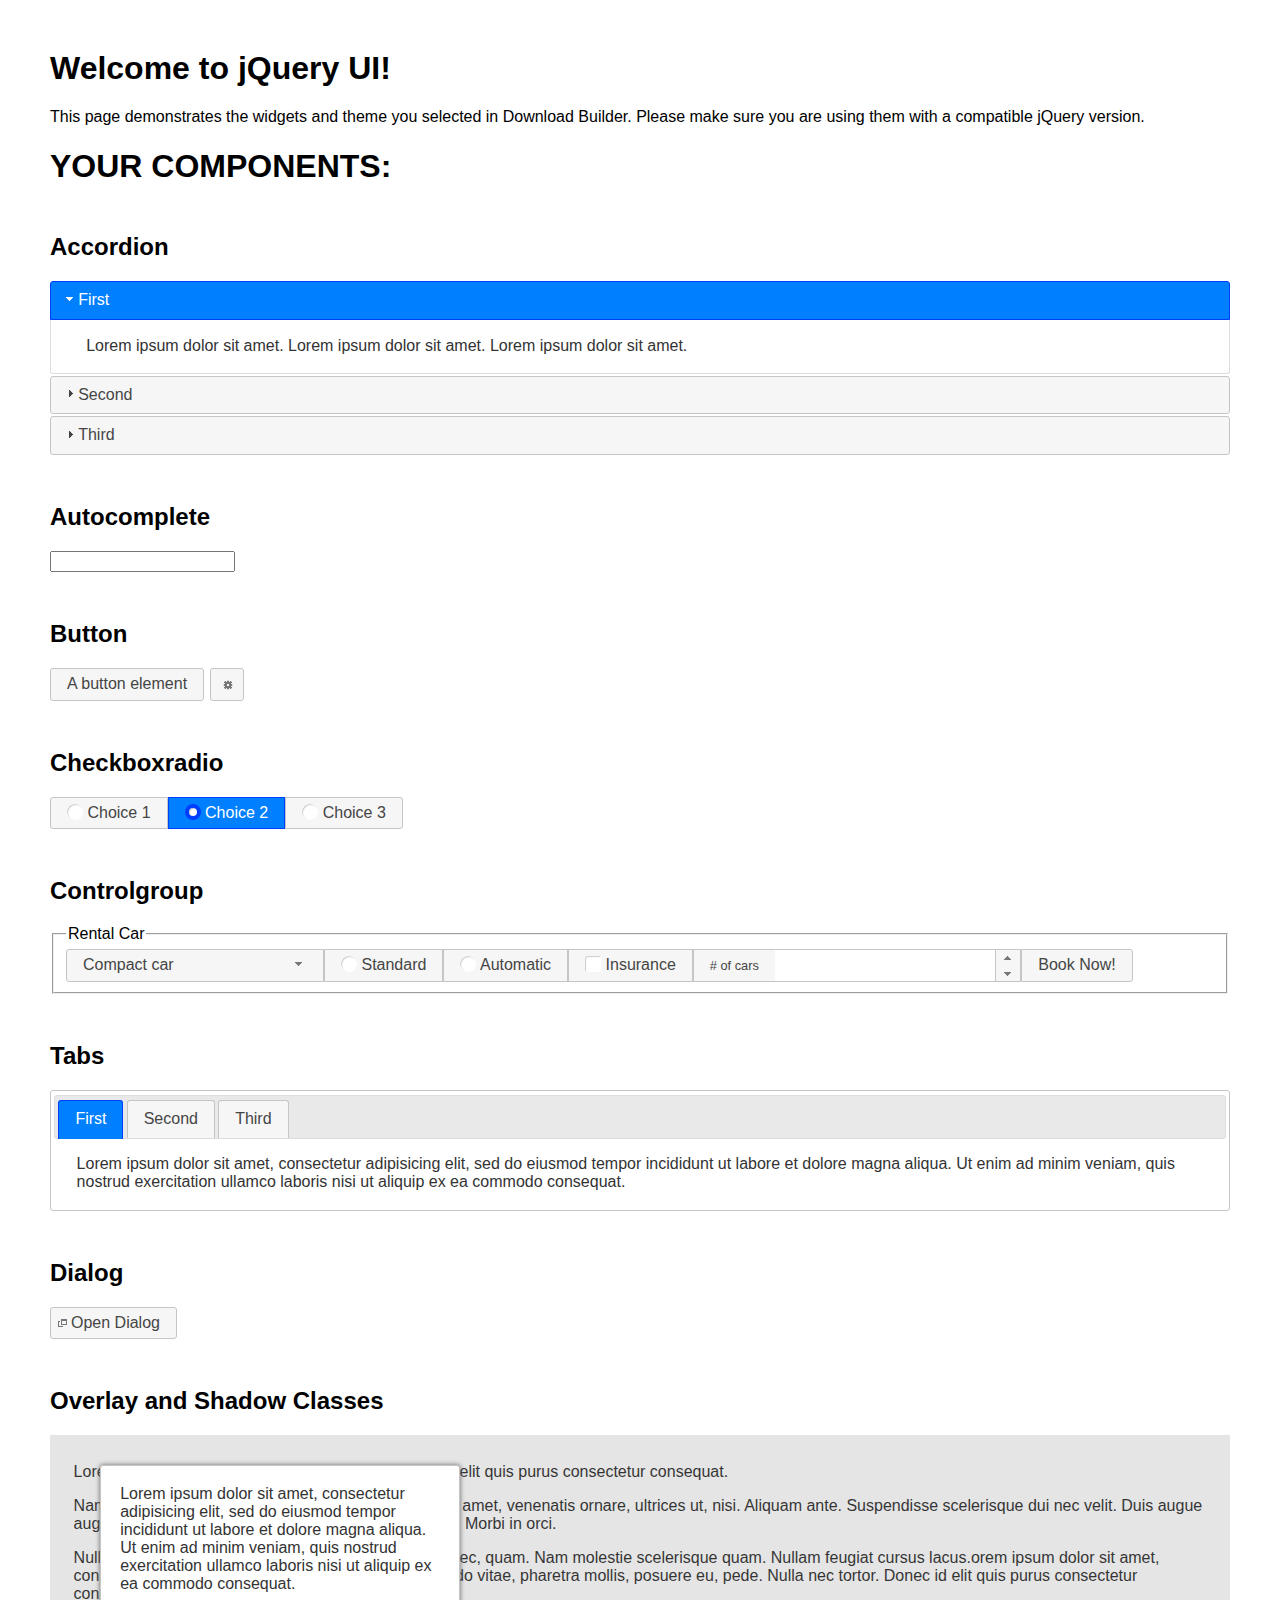
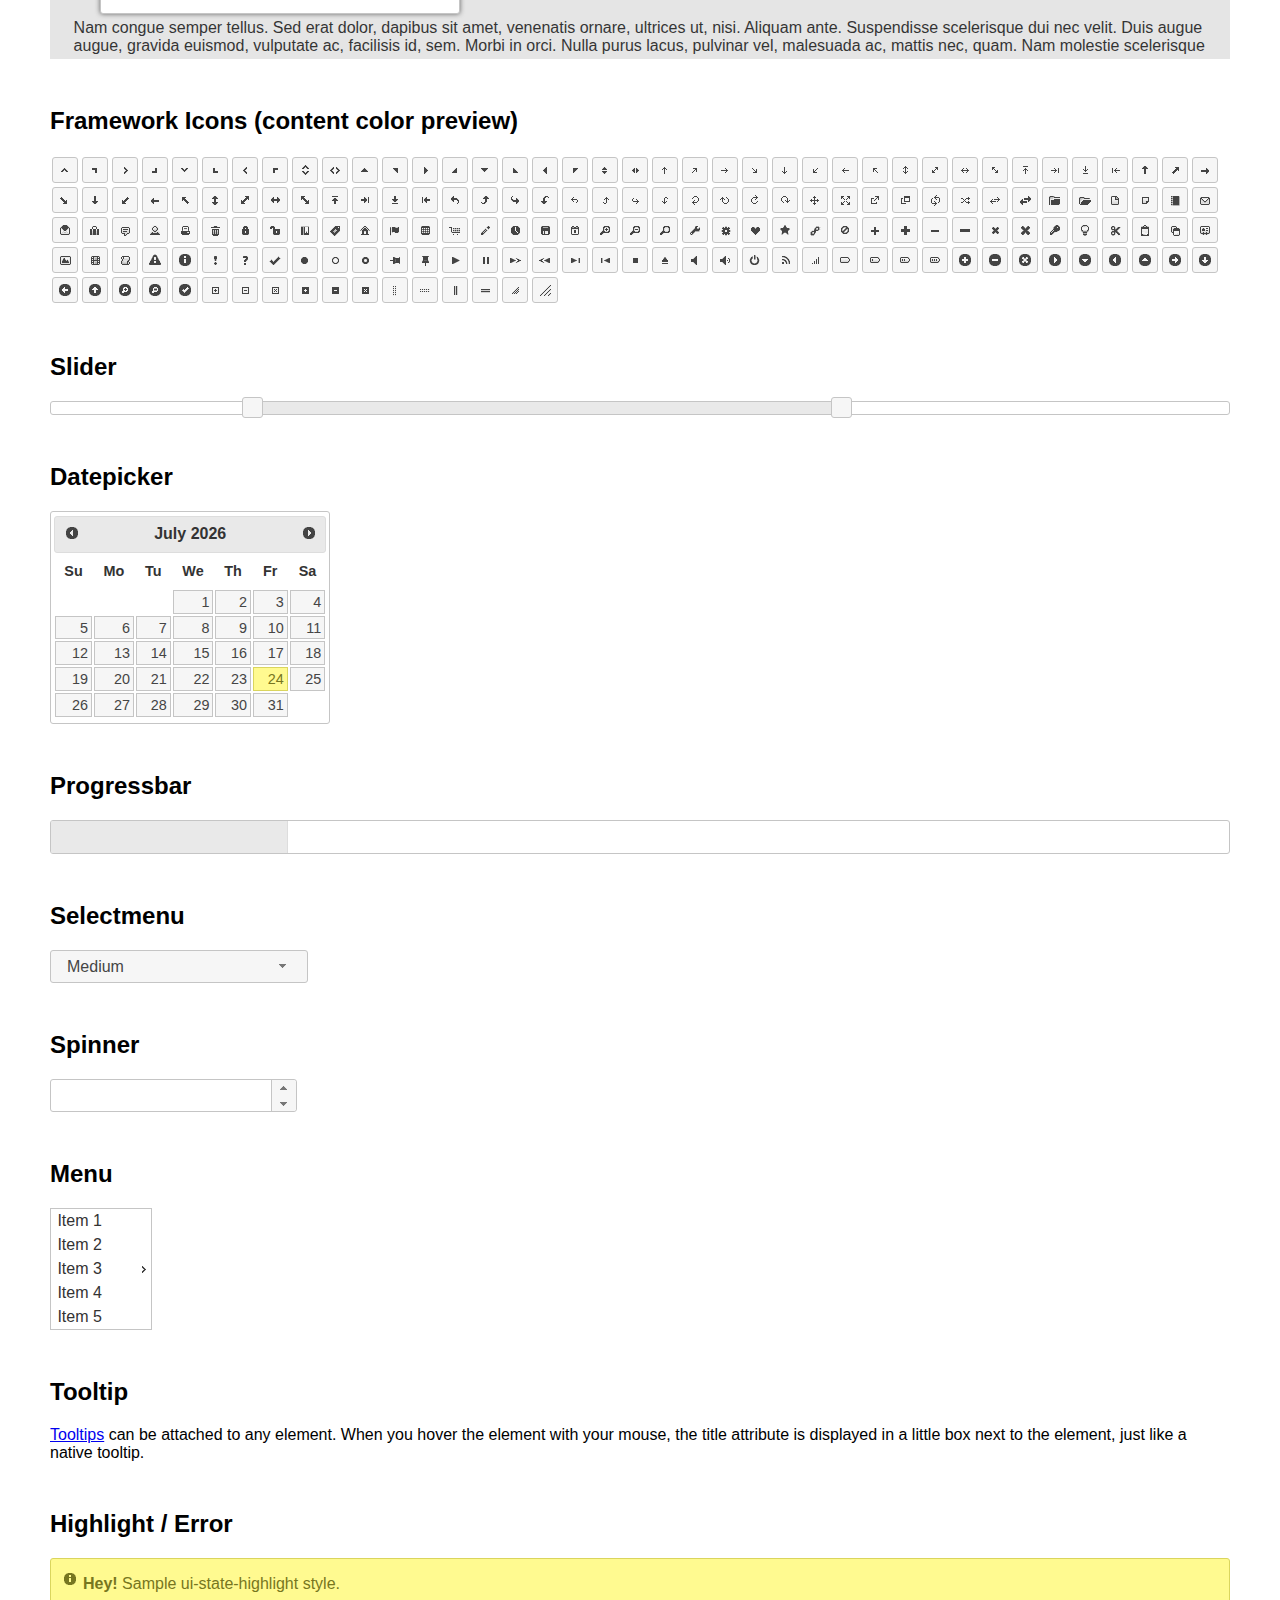
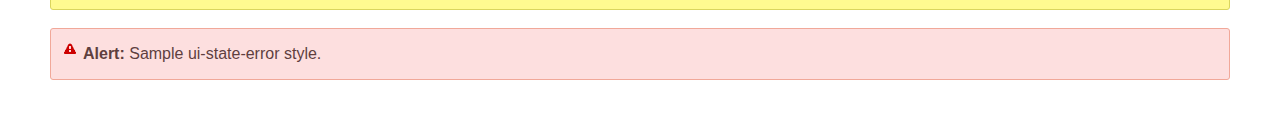
<file: TwitterApiWebProject/TwitterApiWebProject/static/scripts/jquery-ui-1.12.1.custom/index.html>
<!doctype html>
<html lang="us">
<head>
	<meta charset="utf-8">
	<title>jQuery UI Example Page</title>
	<link href="jquery-ui.css" rel="stylesheet">
	<style>
	body{
		font-family: "Trebuchet MS", sans-serif;
		margin: 50px;
	}
	.demoHeaders {
		margin-top: 2em;
	}
	#dialog-link {
		padding: .4em 1em .4em 20px;
		text-decoration: none;
		position: relative;
	}
	#dialog-link span.ui-icon {
		margin: 0 5px 0 0;
		position: absolute;
		left: .2em;
		top: 50%;
		margin-top: -8px;
	}
	#icons {
		margin: 0;
		padding: 0;
	}
	#icons li {
		margin: 2px;
		position: relative;
		padding: 4px 0;
		cursor: pointer;
		float: left;
		list-style: none;
	}
	#icons span.ui-icon {
		float: left;
		margin: 0 4px;
	}
	.fakewindowcontain .ui-widget-overlay {
		position: absolute;
	}
	select {
		width: 200px;
	}
	</style>
</head>
<body>

<h1>Welcome to jQuery UI!</h1>

<div class="ui-widget">
	<p>This page demonstrates the widgets and theme you selected in Download Builder. Please make sure you are using them with a compatible jQuery version.</p>
</div>

<h1>YOUR COMPONENTS:</h1>


<!-- Accordion -->
<h2 class="demoHeaders">Accordion</h2>
<div id="accordion">
	<h3>First</h3>
	<div>Lorem ipsum dolor sit amet. Lorem ipsum dolor sit amet. Lorem ipsum dolor sit amet.</div>
	<h3>Second</h3>
	<div>Phasellus mattis tincidunt nibh.</div>
	<h3>Third</h3>
	<div>Nam dui erat, auctor a, dignissim quis.</div>
</div>



<!-- Autocomplete -->
<h2 class="demoHeaders">Autocomplete</h2>
<div>
	<input id="autocomplete" title="type &quot;a&quot;">
</div>



<!-- Button -->
<h2 class="demoHeaders">Button</h2>
<button id="button">A button element</button>
<button id="button-icon">An icon-only button</button>



<!-- Checkboxradio -->
<h2 class="demoHeaders">Checkboxradio</h2>
<form style="margin-top: 1em;">
	<div id="radioset">
		<input type="radio" id="radio1" name="radio"><label for="radio1">Choice 1</label>
		<input type="radio" id="radio2" name="radio" checked="checked"><label for="radio2">Choice 2</label>
		<input type="radio" id="radio3" name="radio"><label for="radio3">Choice 3</label>
	</div>
</form>



<!-- Controlgroup -->
<h2 class="demoHeaders">Controlgroup</h2>
<fieldset>
	<legend>Rental Car</legend>
	<div id="controlgroup">
		<select id="car-type">
			<option>Compact car</option>
			<option>Midsize car</option>
			<option>Full size car</option>
			<option>SUV</option>
			<option>Luxury</option>
			<option>Truck</option>
			<option>Van</option>
		</select>
		<label for="transmission-standard">Standard</label>
		<input type="radio" name="transmission" id="transmission-standard">
		<label for="transmission-automatic">Automatic</label>
		<input type="radio" name="transmission" id="transmission-automatic">
		<label for="insurance">Insurance</label>
		<input type="checkbox" name="insurance" id="insurance">
		<label for="horizontal-spinner" class="ui-controlgroup-label"># of cars</label>
		<input id="horizontal-spinner" class="ui-spinner-input">
		<button>Book Now!</button>
	</div>
</fieldset>



<!-- Tabs -->
<h2 class="demoHeaders">Tabs</h2>
<div id="tabs">
	<ul>
		<li><a href="#tabs-1">First</a></li>
		<li><a href="#tabs-2">Second</a></li>
		<li><a href="#tabs-3">Third</a></li>
	</ul>
	<div id="tabs-1">Lorem ipsum dolor sit amet, consectetur adipisicing elit, sed do eiusmod tempor incididunt ut labore et dolore magna aliqua. Ut enim ad minim veniam, quis nostrud exercitation ullamco laboris nisi ut aliquip ex ea commodo consequat.</div>
	<div id="tabs-2">Phasellus mattis tincidunt nibh. Cras orci urna, blandit id, pretium vel, aliquet ornare, felis. Maecenas scelerisque sem non nisl. Fusce sed lorem in enim dictum bibendum.</div>
	<div id="tabs-3">Nam dui erat, auctor a, dignissim quis, sollicitudin eu, felis. Pellentesque nisi urna, interdum eget, sagittis et, consequat vestibulum, lacus. Mauris porttitor ullamcorper augue.</div>
</div>



<h2 class="demoHeaders">Dialog</h2>
<p>
	<button id="dialog-link" class="ui-button ui-corner-all ui-widget">
		<span class="ui-icon ui-icon-newwin"></span>Open Dialog
	</button>
</p>

<h2 class="demoHeaders">Overlay and Shadow Classes</h2>
<div style="position: relative; width: 96%; height: 200px; padding:1% 2%; overflow:hidden;" class="fakewindowcontain">
	<p>Lorem ipsum dolor sit amet,  Nulla nec tortor. Donec id elit quis purus consectetur consequat. </p><p>Nam congue semper tellus. Sed erat dolor, dapibus sit amet, venenatis ornare, ultrices ut, nisi. Aliquam ante. Suspendisse scelerisque dui nec velit. Duis augue augue, gravida euismod, vulputate ac, facilisis id, sem. Morbi in orci. </p><p>Nulla purus lacus, pulvinar vel, malesuada ac, mattis nec, quam. Nam molestie scelerisque quam. Nullam feugiat cursus lacus.orem ipsum dolor sit amet, consectetur adipiscing elit. Donec libero risus, commodo vitae, pharetra mollis, posuere eu, pede. Nulla nec tortor. Donec id elit quis purus consectetur consequat. </p><p>Nam congue semper tellus. Sed erat dolor, dapibus sit amet, venenatis ornare, ultrices ut, nisi. Aliquam ante. Suspendisse scelerisque dui nec velit. Duis augue augue, gravida euismod, vulputate ac, facilisis id, sem. Morbi in orci. Nulla purus lacus, pulvinar vel, malesuada ac, mattis nec, quam. Nam molestie scelerisque quam. </p><p>Nullam feugiat cursus lacus.orem ipsum dolor sit amet, consectetur adipiscing elit. Donec libero risus, commodo vitae, pharetra mollis, posuere eu, pede. Nulla nec tortor. Donec id elit quis purus consectetur consequat. Nam congue semper tellus. Sed erat dolor, dapibus sit amet, venenatis ornare, ultrices ut, nisi. Aliquam ante. </p><p>Suspendisse scelerisque dui nec velit. Duis augue augue, gravida euismod, vulputate ac, facilisis id, sem. Morbi in orci. Nulla purus lacus, pulvinar vel, malesuada ac, mattis nec, quam. Nam molestie scelerisque quam. Nullam feugiat cursus lacus.orem ipsum dolor sit amet, consectetur adipiscing elit. Donec libero risus, commodo vitae, pharetra mollis, posuere eu, pede. Nulla nec tortor. Donec id elit quis purus consectetur consequat. Nam congue semper tellus. Sed erat dolor, dapibus sit amet, venenatis ornare, ultrices ut, nisi. </p>

	<!-- ui-dialog -->
	<div class="ui-widget-overlay ui-front"></div>
	<div style="position: absolute; width: 320px; left: 50px; top: 30px; padding: 1.2em" class="ui-widget ui-front ui-widget-content ui-corner-all ui-widget-shadow">
		Lorem ipsum dolor sit amet, consectetur adipisicing elit, sed do eiusmod tempor incididunt ut labore et dolore magna aliqua. Ut enim ad minim veniam, quis nostrud exercitation ullamco laboris nisi ut aliquip ex ea commodo consequat.
	</div>

</div>

<!-- ui-dialog -->
<div id="dialog" title="Dialog Title">
	<p>Lorem ipsum dolor sit amet, consectetur adipisicing elit, sed do eiusmod tempor incididunt ut labore et dolore magna aliqua. Ut enim ad minim veniam, quis nostrud exercitation ullamco laboris nisi ut aliquip ex ea commodo consequat.</p>
</div>



<h2 class="demoHeaders">Framework Icons (content color preview)</h2>
<ul id="icons" class="ui-widget ui-helper-clearfix">
	<li class="ui-state-default ui-corner-all" title=".ui-icon-caret-1-n"><span class="ui-icon ui-icon-caret-1-n"></span></li>
	<li class="ui-state-default ui-corner-all" title=".ui-icon-caret-1-ne"><span class="ui-icon ui-icon-caret-1-ne"></span></li>
	<li class="ui-state-default ui-corner-all" title=".ui-icon-caret-1-e"><span class="ui-icon ui-icon-caret-1-e"></span></li>
	<li class="ui-state-default ui-corner-all" title=".ui-icon-caret-1-se"><span class="ui-icon ui-icon-caret-1-se"></span></li>
	<li class="ui-state-default ui-corner-all" title=".ui-icon-caret-1-s"><span class="ui-icon ui-icon-caret-1-s"></span></li>
	<li class="ui-state-default ui-corner-all" title=".ui-icon-caret-1-sw"><span class="ui-icon ui-icon-caret-1-sw"></span></li>
	<li class="ui-state-default ui-corner-all" title=".ui-icon-caret-1-w"><span class="ui-icon ui-icon-caret-1-w"></span></li>
	<li class="ui-state-default ui-corner-all" title=".ui-icon-caret-1-nw"><span class="ui-icon ui-icon-caret-1-nw"></span></li>
	<li class="ui-state-default ui-corner-all" title=".ui-icon-caret-2-n-s"><span class="ui-icon ui-icon-caret-2-n-s"></span></li>
	<li class="ui-state-default ui-corner-all" title=".ui-icon-caret-2-e-w"><span class="ui-icon ui-icon-caret-2-e-w"></span></li>
	<li class="ui-state-default ui-corner-all" title=".ui-icon-triangle-1-n"><span class="ui-icon ui-icon-triangle-1-n"></span></li>
	<li class="ui-state-default ui-corner-all" title=".ui-icon-triangle-1-ne"><span class="ui-icon ui-icon-triangle-1-ne"></span></li>
	<li class="ui-state-default ui-corner-all" title=".ui-icon-triangle-1-e"><span class="ui-icon ui-icon-triangle-1-e"></span></li>
	<li class="ui-state-default ui-corner-all" title=".ui-icon-triangle-1-se"><span class="ui-icon ui-icon-triangle-1-se"></span></li>
	<li class="ui-state-default ui-corner-all" title=".ui-icon-triangle-1-s"><span class="ui-icon ui-icon-triangle-1-s"></span></li>
	<li class="ui-state-default ui-corner-all" title=".ui-icon-triangle-1-sw"><span class="ui-icon ui-icon-triangle-1-sw"></span></li>
	<li class="ui-state-default ui-corner-all" title=".ui-icon-triangle-1-w"><span class="ui-icon ui-icon-triangle-1-w"></span></li>
	<li class="ui-state-default ui-corner-all" title=".ui-icon-triangle-1-nw"><span class="ui-icon ui-icon-triangle-1-nw"></span></li>
	<li class="ui-state-default ui-corner-all" title=".ui-icon-triangle-2-n-s"><span class="ui-icon ui-icon-triangle-2-n-s"></span></li>
	<li class="ui-state-default ui-corner-all" title=".ui-icon-triangle-2-e-w"><span class="ui-icon ui-icon-triangle-2-e-w"></span></li>
	<li class="ui-state-default ui-corner-all" title=".ui-icon-arrow-1-n"><span class="ui-icon ui-icon-arrow-1-n"></span></li>
	<li class="ui-state-default ui-corner-all" title=".ui-icon-arrow-1-ne"><span class="ui-icon ui-icon-arrow-1-ne"></span></li>
	<li class="ui-state-default ui-corner-all" title=".ui-icon-arrow-1-e"><span class="ui-icon ui-icon-arrow-1-e"></span></li>
	<li class="ui-state-default ui-corner-all" title=".ui-icon-arrow-1-se"><span class="ui-icon ui-icon-arrow-1-se"></span></li>
	<li class="ui-state-default ui-corner-all" title=".ui-icon-arrow-1-s"><span class="ui-icon ui-icon-arrow-1-s"></span></li>
	<li class="ui-state-default ui-corner-all" title=".ui-icon-arrow-1-sw"><span class="ui-icon ui-icon-arrow-1-sw"></span></li>
	<li class="ui-state-default ui-corner-all" title=".ui-icon-arrow-1-w"><span class="ui-icon ui-icon-arrow-1-w"></span></li>
	<li class="ui-state-default ui-corner-all" title=".ui-icon-arrow-1-nw"><span class="ui-icon ui-icon-arrow-1-nw"></span></li>
	<li class="ui-state-default ui-corner-all" title=".ui-icon-arrow-2-n-s"><span class="ui-icon ui-icon-arrow-2-n-s"></span></li>
	<li class="ui-state-default ui-corner-all" title=".ui-icon-arrow-2-ne-sw"><span class="ui-icon ui-icon-arrow-2-ne-sw"></span></li>
	<li class="ui-state-default ui-corner-all" title=".ui-icon-arrow-2-e-w"><span class="ui-icon ui-icon-arrow-2-e-w"></span></li>
	<li class="ui-state-default ui-corner-all" title=".ui-icon-arrow-2-se-nw"><span class="ui-icon ui-icon-arrow-2-se-nw"></span></li>
	<li class="ui-state-default ui-corner-all" title=".ui-icon-arrowstop-1-n"><span class="ui-icon ui-icon-arrowstop-1-n"></span></li>
	<li class="ui-state-default ui-corner-all" title=".ui-icon-arrowstop-1-e"><span class="ui-icon ui-icon-arrowstop-1-e"></span></li>
	<li class="ui-state-default ui-corner-all" title=".ui-icon-arrowstop-1-s"><span class="ui-icon ui-icon-arrowstop-1-s"></span></li>
	<li class="ui-state-default ui-corner-all" title=".ui-icon-arrowstop-1-w"><span class="ui-icon ui-icon-arrowstop-1-w"></span></li>
	<li class="ui-state-default ui-corner-all" title=".ui-icon-arrowthick-1-n"><span class="ui-icon ui-icon-arrowthick-1-n"></span></li>
	<li class="ui-state-default ui-corner-all" title=".ui-icon-arrowthick-1-ne"><span class="ui-icon ui-icon-arrowthick-1-ne"></span></li>
	<li class="ui-state-default ui-corner-all" title=".ui-icon-arrowthick-1-e"><span class="ui-icon ui-icon-arrowthick-1-e"></span></li>
	<li class="ui-state-default ui-corner-all" title=".ui-icon-arrowthick-1-se"><span class="ui-icon ui-icon-arrowthick-1-se"></span></li>
	<li class="ui-state-default ui-corner-all" title=".ui-icon-arrowthick-1-s"><span class="ui-icon ui-icon-arrowthick-1-s"></span></li>
	<li class="ui-state-default ui-corner-all" title=".ui-icon-arrowthick-1-sw"><span class="ui-icon ui-icon-arrowthick-1-sw"></span></li>
	<li class="ui-state-default ui-corner-all" title=".ui-icon-arrowthick-1-w"><span class="ui-icon ui-icon-arrowthick-1-w"></span></li>
	<li class="ui-state-default ui-corner-all" title=".ui-icon-arrowthick-1-nw"><span class="ui-icon ui-icon-arrowthick-1-nw"></span></li>
	<li class="ui-state-default ui-corner-all" title=".ui-icon-arrowthick-2-n-s"><span class="ui-icon ui-icon-arrowthick-2-n-s"></span></li>
	<li class="ui-state-default ui-corner-all" title=".ui-icon-arrowthick-2-ne-sw"><span class="ui-icon ui-icon-arrowthick-2-ne-sw"></span></li>
	<li class="ui-state-default ui-corner-all" title=".ui-icon-arrowthick-2-e-w"><span class="ui-icon ui-icon-arrowthick-2-e-w"></span></li>
	<li class="ui-state-default ui-corner-all" title=".ui-icon-arrowthick-2-se-nw"><span class="ui-icon ui-icon-arrowthick-2-se-nw"></span></li>
	<li class="ui-state-default ui-corner-all" title=".ui-icon-arrowthickstop-1-n"><span class="ui-icon ui-icon-arrowthickstop-1-n"></span></li>
	<li class="ui-state-default ui-corner-all" title=".ui-icon-arrowthickstop-1-e"><span class="ui-icon ui-icon-arrowthickstop-1-e"></span></li>
	<li class="ui-state-default ui-corner-all" title=".ui-icon-arrowthickstop-1-s"><span class="ui-icon ui-icon-arrowthickstop-1-s"></span></li>
	<li class="ui-state-default ui-corner-all" title=".ui-icon-arrowthickstop-1-w"><span class="ui-icon ui-icon-arrowthickstop-1-w"></span></li>
	<li class="ui-state-default ui-corner-all" title=".ui-icon-arrowreturnthick-1-w"><span class="ui-icon ui-icon-arrowreturnthick-1-w"></span></li>
	<li class="ui-state-default ui-corner-all" title=".ui-icon-arrowreturnthick-1-n"><span class="ui-icon ui-icon-arrowreturnthick-1-n"></span></li>
	<li class="ui-state-default ui-corner-all" title=".ui-icon-arrowreturnthick-1-e"><span class="ui-icon ui-icon-arrowreturnthick-1-e"></span></li>
	<li class="ui-state-default ui-corner-all" title=".ui-icon-arrowreturnthick-1-s"><span class="ui-icon ui-icon-arrowreturnthick-1-s"></span></li>
	<li class="ui-state-default ui-corner-all" title=".ui-icon-arrowreturn-1-w"><span class="ui-icon ui-icon-arrowreturn-1-w"></span></li>
	<li class="ui-state-default ui-corner-all" title=".ui-icon-arrowreturn-1-n"><span class="ui-icon ui-icon-arrowreturn-1-n"></span></li>
	<li class="ui-state-default ui-corner-all" title=".ui-icon-arrowreturn-1-e"><span class="ui-icon ui-icon-arrowreturn-1-e"></span></li>
	<li class="ui-state-default ui-corner-all" title=".ui-icon-arrowreturn-1-s"><span class="ui-icon ui-icon-arrowreturn-1-s"></span></li>
	<li class="ui-state-default ui-corner-all" title=".ui-icon-arrowrefresh-1-w"><span class="ui-icon ui-icon-arrowrefresh-1-w"></span></li>
	<li class="ui-state-default ui-corner-all" title=".ui-icon-arrowrefresh-1-n"><span class="ui-icon ui-icon-arrowrefresh-1-n"></span></li>
	<li class="ui-state-default ui-corner-all" title=".ui-icon-arrowrefresh-1-e"><span class="ui-icon ui-icon-arrowrefresh-1-e"></span></li>
	<li class="ui-state-default ui-corner-all" title=".ui-icon-arrowrefresh-1-s"><span class="ui-icon ui-icon-arrowrefresh-1-s"></span></li>
	<li class="ui-state-default ui-corner-all" title=".ui-icon-arrow-4"><span class="ui-icon ui-icon-arrow-4"></span></li>
	<li class="ui-state-default ui-corner-all" title=".ui-icon-arrow-4-diag"><span class="ui-icon ui-icon-arrow-4-diag"></span></li>
	<li class="ui-state-default ui-corner-all" title=".ui-icon-extlink"><span class="ui-icon ui-icon-extlink"></span></li>
	<li class="ui-state-default ui-corner-all" title=".ui-icon-newwin"><span class="ui-icon ui-icon-newwin"></span></li>
	<li class="ui-state-default ui-corner-all" title=".ui-icon-refresh"><span class="ui-icon ui-icon-refresh"></span></li>
	<li class="ui-state-default ui-corner-all" title=".ui-icon-shuffle"><span class="ui-icon ui-icon-shuffle"></span></li>
	<li class="ui-state-default ui-corner-all" title=".ui-icon-transfer-e-w"><span class="ui-icon ui-icon-transfer-e-w"></span></li>
	<li class="ui-state-default ui-corner-all" title=".ui-icon-transferthick-e-w"><span class="ui-icon ui-icon-transferthick-e-w"></span></li>
	<li class="ui-state-default ui-corner-all" title=".ui-icon-folder-collapsed"><span class="ui-icon ui-icon-folder-collapsed"></span></li>
	<li class="ui-state-default ui-corner-all" title=".ui-icon-folder-open"><span class="ui-icon ui-icon-folder-open"></span></li>
	<li class="ui-state-default ui-corner-all" title=".ui-icon-document"><span class="ui-icon ui-icon-document"></span></li>
	<li class="ui-state-default ui-corner-all" title=".ui-icon-document-b"><span class="ui-icon ui-icon-document-b"></span></li>
	<li class="ui-state-default ui-corner-all" title=".ui-icon-note"><span class="ui-icon ui-icon-note"></span></li>
	<li class="ui-state-default ui-corner-all" title=".ui-icon-mail-closed"><span class="ui-icon ui-icon-mail-closed"></span></li>
	<li class="ui-state-default ui-corner-all" title=".ui-icon-mail-open"><span class="ui-icon ui-icon-mail-open"></span></li>
	<li class="ui-state-default ui-corner-all" title=".ui-icon-suitcase"><span class="ui-icon ui-icon-suitcase"></span></li>
	<li class="ui-state-default ui-corner-all" title=".ui-icon-comment"><span class="ui-icon ui-icon-comment"></span></li>
	<li class="ui-state-default ui-corner-all" title=".ui-icon-person"><span class="ui-icon ui-icon-person"></span></li>
	<li class="ui-state-default ui-corner-all" title=".ui-icon-print"><span class="ui-icon ui-icon-print"></span></li>
	<li class="ui-state-default ui-corner-all" title=".ui-icon-trash"><span class="ui-icon ui-icon-trash"></span></li>
	<li class="ui-state-default ui-corner-all" title=".ui-icon-locked"><span class="ui-icon ui-icon-locked"></span></li>
	<li class="ui-state-default ui-corner-all" title=".ui-icon-unlocked"><span class="ui-icon ui-icon-unlocked"></span></li>
	<li class="ui-state-default ui-corner-all" title=".ui-icon-bookmark"><span class="ui-icon ui-icon-bookmark"></span></li>
	<li class="ui-state-default ui-corner-all" title=".ui-icon-tag"><span class="ui-icon ui-icon-tag"></span></li>
	<li class="ui-state-default ui-corner-all" title=".ui-icon-home"><span class="ui-icon ui-icon-home"></span></li>
	<li class="ui-state-default ui-corner-all" title=".ui-icon-flag"><span class="ui-icon ui-icon-flag"></span></li>
	<li class="ui-state-default ui-corner-all" title=".ui-icon-calculator"><span class="ui-icon ui-icon-calculator"></span></li>
	<li class="ui-state-default ui-corner-all" title=".ui-icon-cart"><span class="ui-icon ui-icon-cart"></span></li>
	<li class="ui-state-default ui-corner-all" title=".ui-icon-pencil"><span class="ui-icon ui-icon-pencil"></span></li>
	<li class="ui-state-default ui-corner-all" title=".ui-icon-clock"><span class="ui-icon ui-icon-clock"></span></li>
	<li class="ui-state-default ui-corner-all" title=".ui-icon-disk"><span class="ui-icon ui-icon-disk"></span></li>
	<li class="ui-state-default ui-corner-all" title=".ui-icon-calendar"><span class="ui-icon ui-icon-calendar"></span></li>
	<li class="ui-state-default ui-corner-all" title=".ui-icon-zoomin"><span class="ui-icon ui-icon-zoomin"></span></li>
	<li class="ui-state-default ui-corner-all" title=".ui-icon-zoomout"><span class="ui-icon ui-icon-zoomout"></span></li>
	<li class="ui-state-default ui-corner-all" title=".ui-icon-search"><span class="ui-icon ui-icon-search"></span></li>
	<li class="ui-state-default ui-corner-all" title=".ui-icon-wrench"><span class="ui-icon ui-icon-wrench"></span></li>
	<li class="ui-state-default ui-corner-all" title=".ui-icon-gear"><span class="ui-icon ui-icon-gear"></span></li>
	<li class="ui-state-default ui-corner-all" title=".ui-icon-heart"><span class="ui-icon ui-icon-heart"></span></li>
	<li class="ui-state-default ui-corner-all" title=".ui-icon-star"><span class="ui-icon ui-icon-star"></span></li>
	<li class="ui-state-default ui-corner-all" title=".ui-icon-link"><span class="ui-icon ui-icon-link"></span></li>
	<li class="ui-state-default ui-corner-all" title=".ui-icon-cancel"><span class="ui-icon ui-icon-cancel"></span></li>
	<li class="ui-state-default ui-corner-all" title=".ui-icon-plus"><span class="ui-icon ui-icon-plus"></span></li>
	<li class="ui-state-default ui-corner-all" title=".ui-icon-plusthick"><span class="ui-icon ui-icon-plusthick"></span></li>
	<li class="ui-state-default ui-corner-all" title=".ui-icon-minus"><span class="ui-icon ui-icon-minus"></span></li>
	<li class="ui-state-default ui-corner-all" title=".ui-icon-minusthick"><span class="ui-icon ui-icon-minusthick"></span></li>
	<li class="ui-state-default ui-corner-all" title=".ui-icon-close"><span class="ui-icon ui-icon-close"></span></li>
	<li class="ui-state-default ui-corner-all" title=".ui-icon-closethick"><span class="ui-icon ui-icon-closethick"></span></li>
	<li class="ui-state-default ui-corner-all" title=".ui-icon-key"><span class="ui-icon ui-icon-key"></span></li>
	<li class="ui-state-default ui-corner-all" title=".ui-icon-lightbulb"><span class="ui-icon ui-icon-lightbulb"></span></li>
	<li class="ui-state-default ui-corner-all" title=".ui-icon-scissors"><span class="ui-icon ui-icon-scissors"></span></li>
	<li class="ui-state-default ui-corner-all" title=".ui-icon-clipboard"><span class="ui-icon ui-icon-clipboard"></span></li>
	<li class="ui-state-default ui-corner-all" title=".ui-icon-copy"><span class="ui-icon ui-icon-copy"></span></li>
	<li class="ui-state-default ui-corner-all" title=".ui-icon-contact"><span class="ui-icon ui-icon-contact"></span></li>
	<li class="ui-state-default ui-corner-all" title=".ui-icon-image"><span class="ui-icon ui-icon-image"></span></li>
	<li class="ui-state-default ui-corner-all" title=".ui-icon-video"><span class="ui-icon ui-icon-video"></span></li>
	<li class="ui-state-default ui-corner-all" title=".ui-icon-script"><span class="ui-icon ui-icon-script"></span></li>
	<li class="ui-state-default ui-corner-all" title=".ui-icon-alert"><span class="ui-icon ui-icon-alert"></span></li>
	<li class="ui-state-default ui-corner-all" title=".ui-icon-info"><span class="ui-icon ui-icon-info"></span></li>
	<li class="ui-state-default ui-corner-all" title=".ui-icon-notice"><span class="ui-icon ui-icon-notice"></span></li>
	<li class="ui-state-default ui-corner-all" title=".ui-icon-help"><span class="ui-icon ui-icon-help"></span></li>
	<li class="ui-state-default ui-corner-all" title=".ui-icon-check"><span class="ui-icon ui-icon-check"></span></li>
	<li class="ui-state-default ui-corner-all" title=".ui-icon-bullet"><span class="ui-icon ui-icon-bullet"></span></li>
	<li class="ui-state-default ui-corner-all" title=".ui-icon-radio-off"><span class="ui-icon ui-icon-radio-off"></span></li>
	<li class="ui-state-default ui-corner-all" title=".ui-icon-radio-on"><span class="ui-icon ui-icon-radio-on"></span></li>
	<li class="ui-state-default ui-corner-all" title=".ui-icon-pin-w"><span class="ui-icon ui-icon-pin-w"></span></li>
	<li class="ui-state-default ui-corner-all" title=".ui-icon-pin-s"><span class="ui-icon ui-icon-pin-s"></span></li>
	<li class="ui-state-default ui-corner-all" title=".ui-icon-play"><span class="ui-icon ui-icon-play"></span></li>
	<li class="ui-state-default ui-corner-all" title=".ui-icon-pause"><span class="ui-icon ui-icon-pause"></span></li>
	<li class="ui-state-default ui-corner-all" title=".ui-icon-seek-next"><span class="ui-icon ui-icon-seek-next"></span></li>
	<li class="ui-state-default ui-corner-all" title=".ui-icon-seek-prev"><span class="ui-icon ui-icon-seek-prev"></span></li>
	<li class="ui-state-default ui-corner-all" title=".ui-icon-seek-end"><span class="ui-icon ui-icon-seek-end"></span></li>
	<li class="ui-state-default ui-corner-all" title=".ui-icon-seek-first"><span class="ui-icon ui-icon-seek-first"></span></li>
	<li class="ui-state-default ui-corner-all" title=".ui-icon-stop"><span class="ui-icon ui-icon-stop"></span></li>
	<li class="ui-state-default ui-corner-all" title=".ui-icon-eject"><span class="ui-icon ui-icon-eject"></span></li>
	<li class="ui-state-default ui-corner-all" title=".ui-icon-volume-off"><span class="ui-icon ui-icon-volume-off"></span></li>
	<li class="ui-state-default ui-corner-all" title=".ui-icon-volume-on"><span class="ui-icon ui-icon-volume-on"></span></li>
	<li class="ui-state-default ui-corner-all" title=".ui-icon-power"><span class="ui-icon ui-icon-power"></span></li>
	<li class="ui-state-default ui-corner-all" title=".ui-icon-signal-diag"><span class="ui-icon ui-icon-signal-diag"></span></li>
	<li class="ui-state-default ui-corner-all" title=".ui-icon-signal"><span class="ui-icon ui-icon-signal"></span></li>
	<li class="ui-state-default ui-corner-all" title=".ui-icon-battery-0"><span class="ui-icon ui-icon-battery-0"></span></li>
	<li class="ui-state-default ui-corner-all" title=".ui-icon-battery-1"><span class="ui-icon ui-icon-battery-1"></span></li>
	<li class="ui-state-default ui-corner-all" title=".ui-icon-battery-2"><span class="ui-icon ui-icon-battery-2"></span></li>
	<li class="ui-state-default ui-corner-all" title=".ui-icon-battery-3"><span class="ui-icon ui-icon-battery-3"></span></li>
	<li class="ui-state-default ui-corner-all" title=".ui-icon-circle-plus"><span class="ui-icon ui-icon-circle-plus"></span></li>
	<li class="ui-state-default ui-corner-all" title=".ui-icon-circle-minus"><span class="ui-icon ui-icon-circle-minus"></span></li>
	<li class="ui-state-default ui-corner-all" title=".ui-icon-circle-close"><span class="ui-icon ui-icon-circle-close"></span></li>
	<li class="ui-state-default ui-corner-all" title=".ui-icon-circle-triangle-e"><span class="ui-icon ui-icon-circle-triangle-e"></span></li>
	<li class="ui-state-default ui-corner-all" title=".ui-icon-circle-triangle-s"><span class="ui-icon ui-icon-circle-triangle-s"></span></li>
	<li class="ui-state-default ui-corner-all" title=".ui-icon-circle-triangle-w"><span class="ui-icon ui-icon-circle-triangle-w"></span></li>
	<li class="ui-state-default ui-corner-all" title=".ui-icon-circle-triangle-n"><span class="ui-icon ui-icon-circle-triangle-n"></span></li>
	<li class="ui-state-default ui-corner-all" title=".ui-icon-circle-arrow-e"><span class="ui-icon ui-icon-circle-arrow-e"></span></li>
	<li class="ui-state-default ui-corner-all" title=".ui-icon-circle-arrow-s"><span class="ui-icon ui-icon-circle-arrow-s"></span></li>
	<li class="ui-state-default ui-corner-all" title=".ui-icon-circle-arrow-w"><span class="ui-icon ui-icon-circle-arrow-w"></span></li>
	<li class="ui-state-default ui-corner-all" title=".ui-icon-circle-arrow-n"><span class="ui-icon ui-icon-circle-arrow-n"></span></li>
	<li class="ui-state-default ui-corner-all" title=".ui-icon-circle-zoomin"><span class="ui-icon ui-icon-circle-zoomin"></span></li>
	<li class="ui-state-default ui-corner-all" title=".ui-icon-circle-zoomout"><span class="ui-icon ui-icon-circle-zoomout"></span></li>
	<li class="ui-state-default ui-corner-all" title=".ui-icon-circle-check"><span class="ui-icon ui-icon-circle-check"></span></li>
	<li class="ui-state-default ui-corner-all" title=".ui-icon-circlesmall-plus"><span class="ui-icon ui-icon-circlesmall-plus"></span></li>
	<li class="ui-state-default ui-corner-all" title=".ui-icon-circlesmall-minus"><span class="ui-icon ui-icon-circlesmall-minus"></span></li>
	<li class="ui-state-default ui-corner-all" title=".ui-icon-circlesmall-close"><span class="ui-icon ui-icon-circlesmall-close"></span></li>
	<li class="ui-state-default ui-corner-all" title=".ui-icon-squaresmall-plus"><span class="ui-icon ui-icon-squaresmall-plus"></span></li>
	<li class="ui-state-default ui-corner-all" title=".ui-icon-squaresmall-minus"><span class="ui-icon ui-icon-squaresmall-minus"></span></li>
	<li class="ui-state-default ui-corner-all" title=".ui-icon-squaresmall-close"><span class="ui-icon ui-icon-squaresmall-close"></span></li>
	<li class="ui-state-default ui-corner-all" title=".ui-icon-grip-dotted-vertical"><span class="ui-icon ui-icon-grip-dotted-vertical"></span></li>
	<li class="ui-state-default ui-corner-all" title=".ui-icon-grip-dotted-horizontal"><span class="ui-icon ui-icon-grip-dotted-horizontal"></span></li>
	<li class="ui-state-default ui-corner-all" title=".ui-icon-grip-solid-vertical"><span class="ui-icon ui-icon-grip-solid-vertical"></span></li>
	<li class="ui-state-default ui-corner-all" title=".ui-icon-grip-solid-horizontal"><span class="ui-icon ui-icon-grip-solid-horizontal"></span></li>
	<li class="ui-state-default ui-corner-all" title=".ui-icon-gripsmall-diagonal-se"><span class="ui-icon ui-icon-gripsmall-diagonal-se"></span></li>
	<li class="ui-state-default ui-corner-all" title=".ui-icon-grip-diagonal-se"><span class="ui-icon ui-icon-grip-diagonal-se"></span></li>
</ul>


<!-- Slider -->
<h2 class="demoHeaders">Slider</h2>
<div id="slider"></div>



<!-- Datepicker -->
<h2 class="demoHeaders">Datepicker</h2>
<div id="datepicker"></div>



<!-- Progressbar -->
<h2 class="demoHeaders">Progressbar</h2>
<div id="progressbar"></div>



<!-- Progressbar -->
<h2 class="demoHeaders">Selectmenu</h2>
<select id="selectmenu">
	<option>Slower</option>
	<option>Slow</option>
	<option selected="selected">Medium</option>
	<option>Fast</option>
	<option>Faster</option>
</select>



<!-- Spinner -->
<h2 class="demoHeaders">Spinner</h2>
<input id="spinner">



<!-- Menu -->
<h2 class="demoHeaders">Menu</h2>
<ul style="width:100px;" id="menu">
	<li><div>Item 1</div></li>
	<li><div>Item 2</div></li>
	<li><div>Item 3</div>
		<ul>
			<li><div>Item 3-1</div></li>
			<li><div>Item 3-2</div></li>
			<li><div>Item 3-3</div></li>
			<li><div>Item 3-4</div></li>
			<li><div>Item 3-5</div></li>
		</ul>
	</li>
	<li><div>Item 4</div></li>
	<li><div>Item 5</div></li>
</ul>



<!-- Tooltip -->
<h2 class="demoHeaders">Tooltip</h2>
<p id="tooltip">
	<a href="#" title="That&apos;s what this widget is">Tooltips</a> can be attached to any element. When you hover
the element with your mouse, the title attribute is displayed in a little box next to the element, just like a native tooltip.
</p>


<!-- Highlight / Error -->
<h2 class="demoHeaders">Highlight / Error</h2>
<div class="ui-widget">
	<div class="ui-state-highlight ui-corner-all" style="margin-top: 20px; padding: 0 .7em;">
		<p><span class="ui-icon ui-icon-info" style="float: left; margin-right: .3em;"></span>
		<strong>Hey!</strong> Sample ui-state-highlight style.</p>
	</div>
</div>
<br>
<div class="ui-widget">
	<div class="ui-state-error ui-corner-all" style="padding: 0 .7em;">
		<p><span class="ui-icon ui-icon-alert" style="float: left; margin-right: .3em;"></span>
		<strong>Alert:</strong> Sample ui-state-error style.</p>
	</div>
</div>

<script src="external/jquery/jquery.js"></script>
<script src="jquery-ui.js"></script>
<script>

$( "#accordion" ).accordion();



var availableTags = [
	"ActionScript",
	"AppleScript",
	"Asp",
	"BASIC",
	"C",
	"C++",
	"Clojure",
	"COBOL",
	"ColdFusion",
	"Erlang",
	"Fortran",
	"Groovy",
	"Haskell",
	"Java",
	"JavaScript",
	"Lisp",
	"Perl",
	"PHP",
	"Python",
	"Ruby",
	"Scala",
	"Scheme"
];
$( "#autocomplete" ).autocomplete({
	source: availableTags
});



$( "#button" ).button();
$( "#button-icon" ).button({
	icon: "ui-icon-gear",
	showLabel: false
});



$( "#radioset" ).buttonset();



$( "#controlgroup" ).controlgroup();



$( "#tabs" ).tabs();



$( "#dialog" ).dialog({
	autoOpen: false,
	width: 400,
	buttons: [
		{
			text: "Ok",
			click: function() {
				$( this ).dialog( "close" );
			}
		},
		{
			text: "Cancel",
			click: function() {
				$( this ).dialog( "close" );
			}
		}
	]
});

// Link to open the dialog
$( "#dialog-link" ).click(function( event ) {
	$( "#dialog" ).dialog( "open" );
	event.preventDefault();
});



$( "#datepicker" ).datepicker({
	inline: true
});



$( "#slider" ).slider({
	range: true,
	values: [ 17, 67 ]
});



$( "#progressbar" ).progressbar({
	value: 20
});



$( "#spinner" ).spinner();



$( "#menu" ).menu();



$( "#tooltip" ).tooltip();



$( "#selectmenu" ).selectmenu();


// Hover states on the static widgets
$( "#dialog-link, #icons li" ).hover(
	function() {
		$( this ).addClass( "ui-state-hover" );
	},
	function() {
		$( this ).removeClass( "ui-state-hover" );
	}
);
</script>
</body>
</html>
</file>
